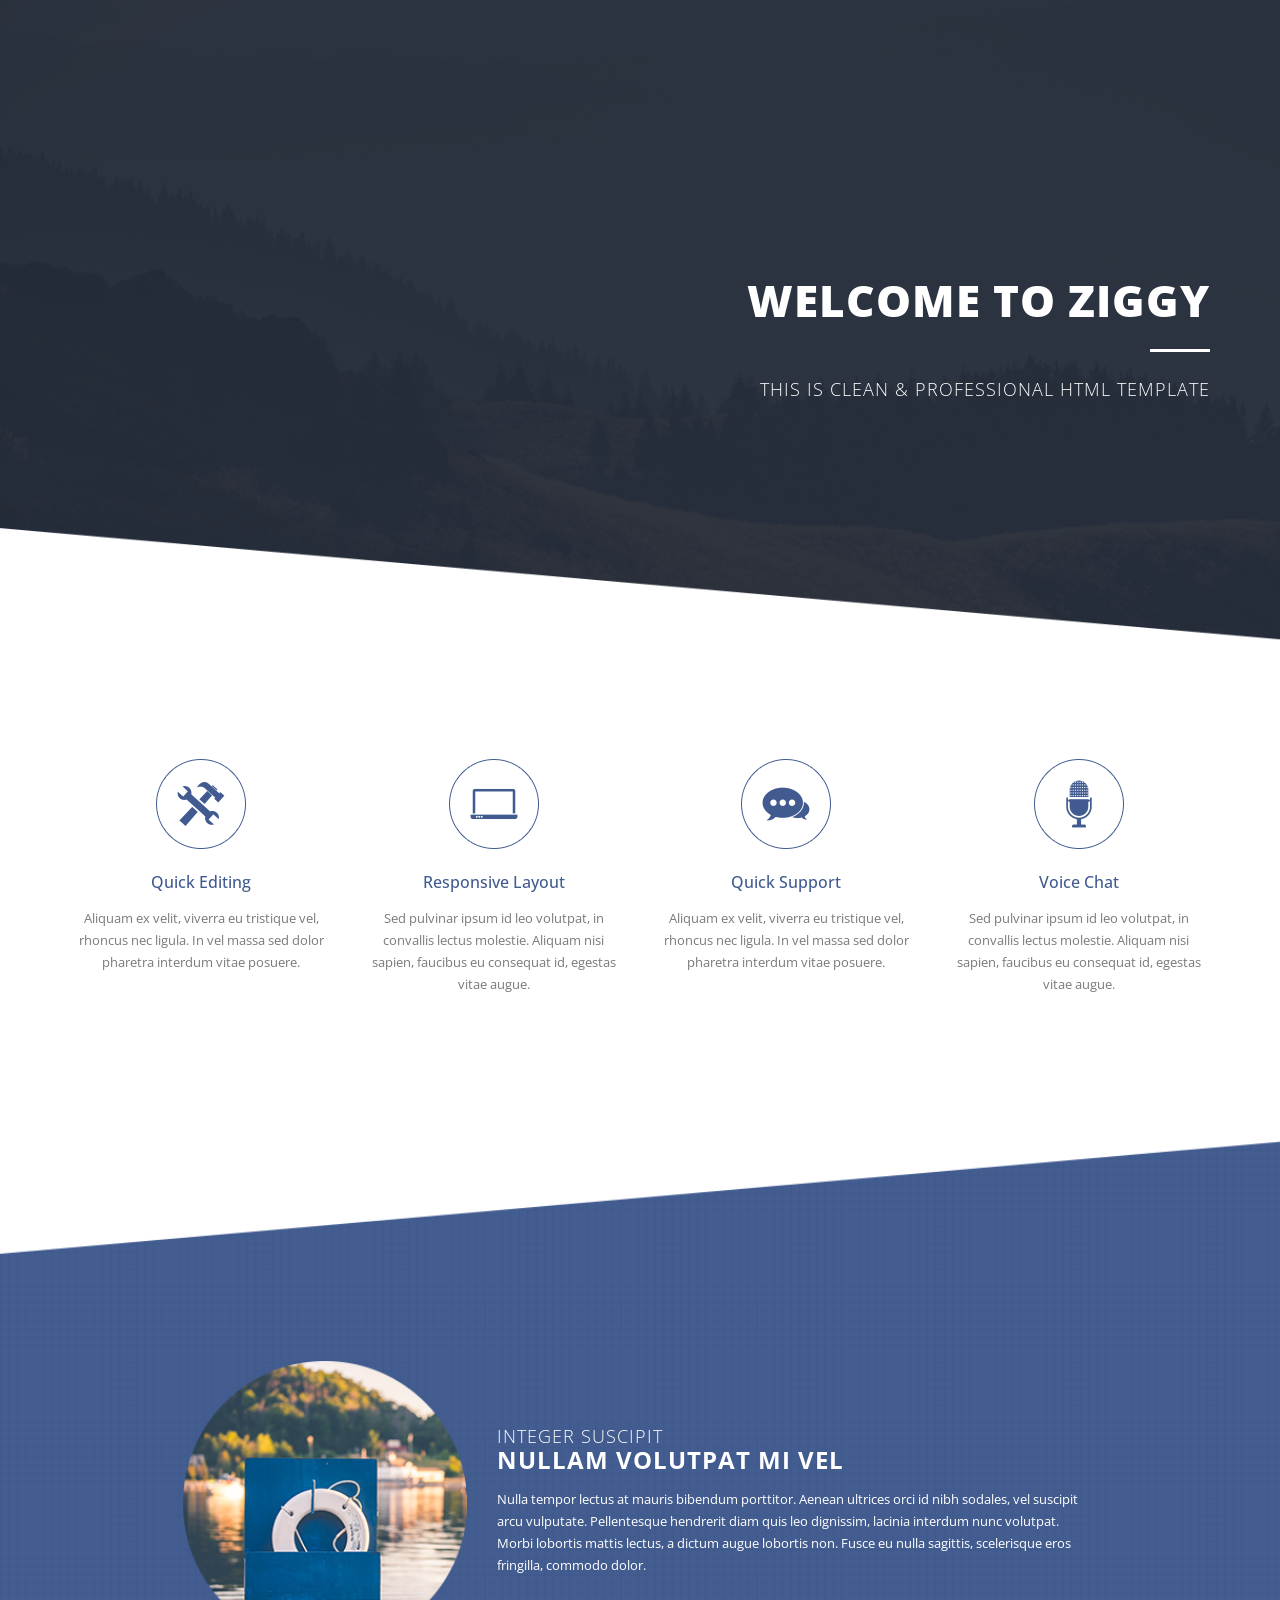
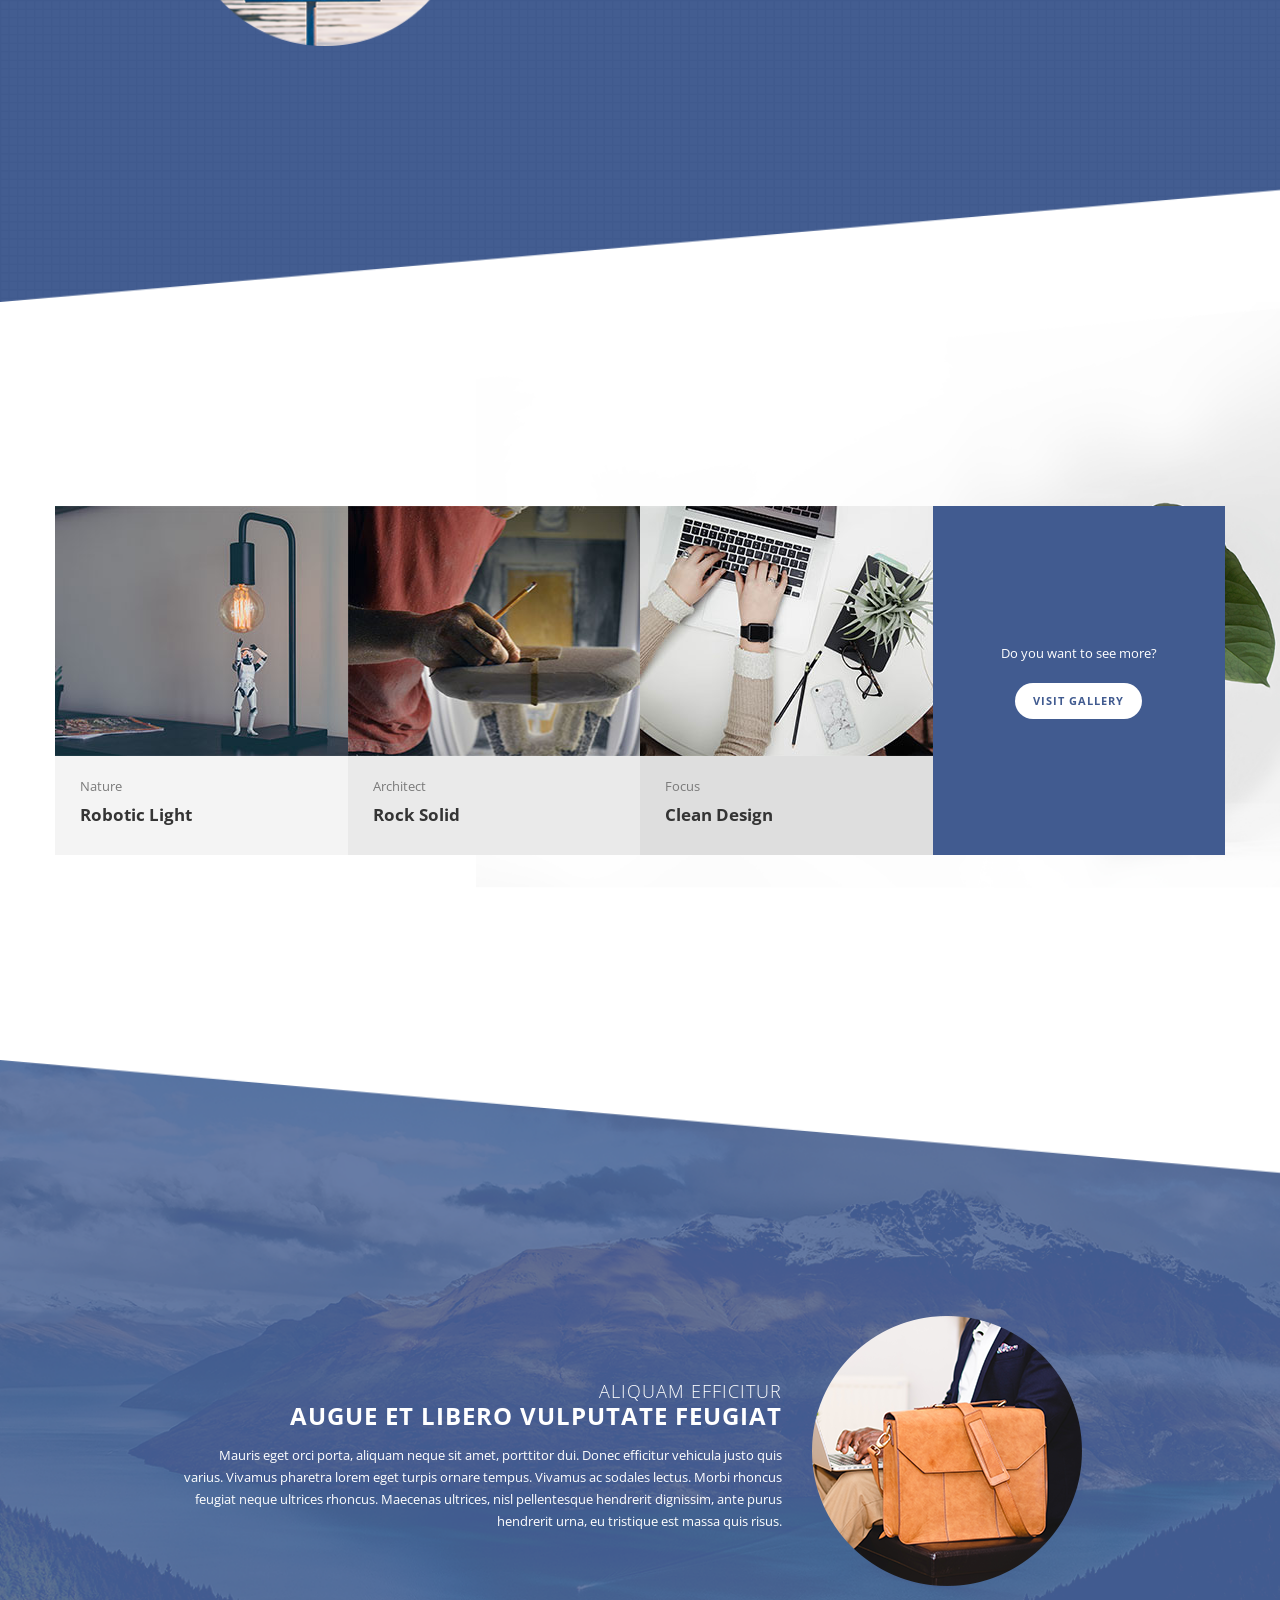
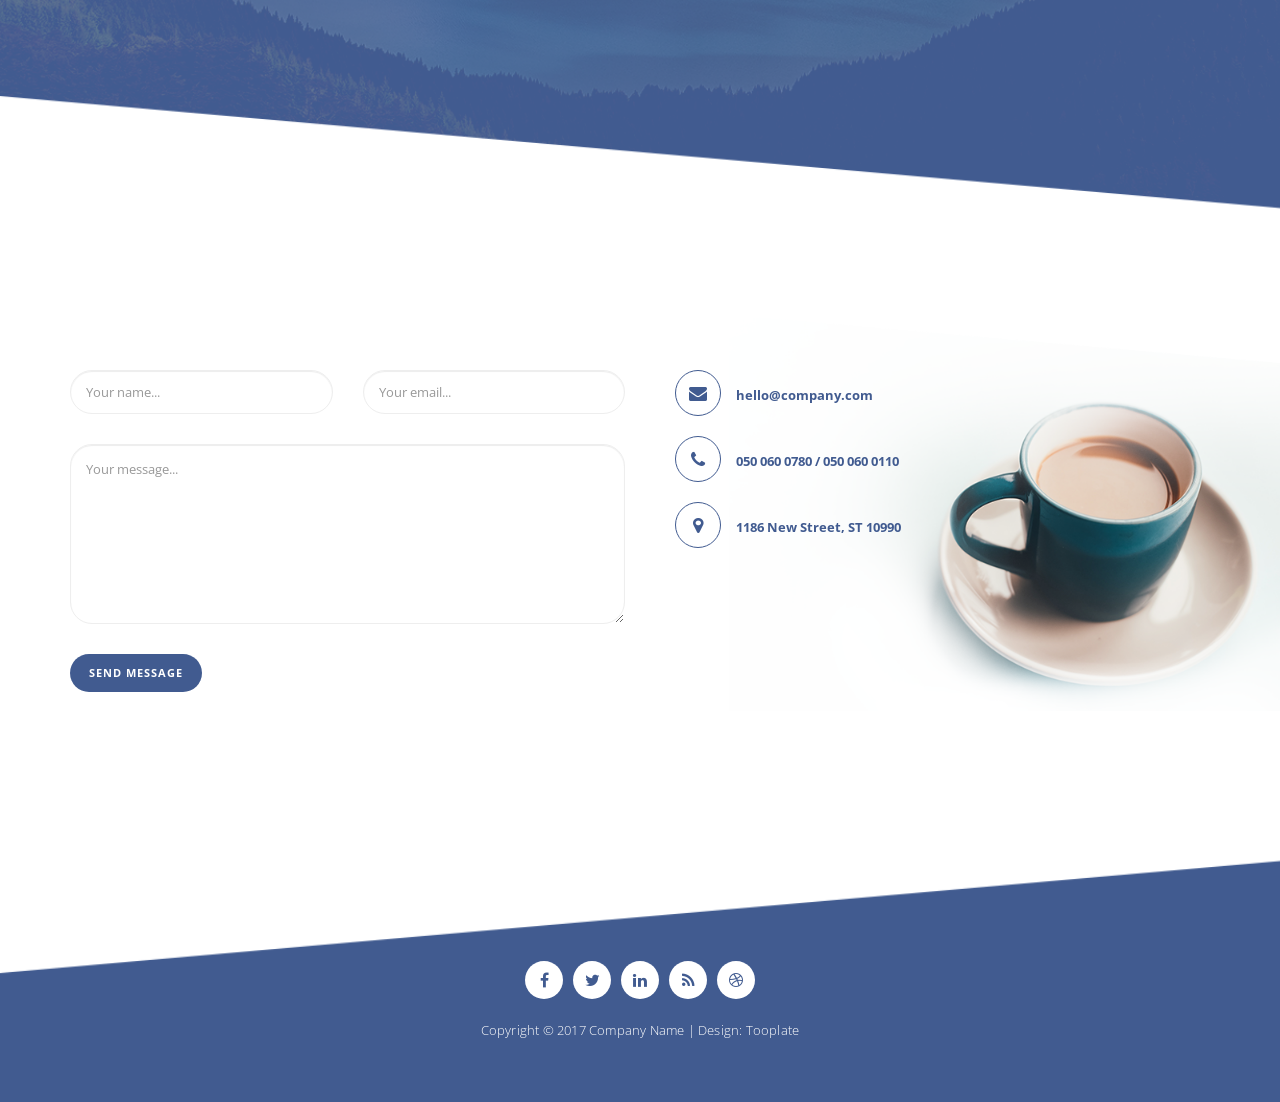
<file: index.html>
<!doctype html>
<!--[if lt IE 7]>      <html class="no-js lt-ie9 lt-ie8 lt-ie7" lang=""> <![endif]-->
<!--[if IE 7]>         <html class="no-js lt-ie9 lt-ie8" lang=""> <![endif]-->
<!--[if IE 8]>         <html class="no-js lt-ie9" lang=""> <![endif]-->
<!--[if gt IE 8]><!--> <html class="no-js" lang=""> <!--<![endif]-->
    <head>
        <meta charset="utf-8">
        <meta http-equiv="X-UA-Compatible" content="IE=edge,chrome=1">
<!--

Template 2091 Ziggy

http://www.tooplate.com/view/2091-ziggy

-->
        <title>Ziggy HTML Template</title>
        <meta name="description" content="">
        <meta name="viewport" content="width=device-width, initial-scale=1">
        
        <link href="https://fonts.googleapis.com/css?family=Open+Sans:300,400,600,700,800" rel="stylesheet">
        <link rel="apple-touch-icon" href="apple-touch-icon.png">

        <link rel="stylesheet" href="css/bootstrap.min.css">
        <link rel="stylesheet" href="css/bootstrap-theme.min.css">
        <link rel="stylesheet" href="css/fontAwesome.css">
        <link rel="stylesheet" href="css/tooplate-style.css">

        <script src="js/vendor/modernizr-2.8.3-respond-1.4.2.min.js"></script>
    </head>
    <body>
        

        <section class="first-section">
          <div class="container">
            <div class="row">
              <div class="col-md-12">
                <div class="text-content">
                  <h2>Welcome To Ziggy</h2>
                  <div class="line-dec"></div>
                  <span>This is clean &amp; professional html template</span>
                </div>
              </div>
            </div>
          </div>
        </section>

        <section class="second-section">
          <div class="container">
            <div class="row">
              <div class="col-md-3 col-sm-6">
                <div class="service-item">
                  <div class="icon">
                    <img src="img/first-icon.png" alt="">
                  </div>
                  <h4>Quick Editing</h4>
                  <p>Aliquam ex velit, viverra eu tristique vel, rhoncus nec ligula. In vel massa sed dolor pharetra interdum vitae posuere.</p>
                </div>
              </div>
              <div class="col-md-3 col-sm-6">
                <div class="service-item">
                  <div class="icon">
                    <img src="img/second-icon.png" alt="">
                  </div>
                  <h4>Responsive Layout</h4>
                  <p>Sed pulvinar ipsum id leo volutpat, in convallis lectus molestie. Aliquam nisi sapien, faucibus eu consequat id, egestas vitae augue.</p>
                </div>
              </div>
              <div class="col-md-3 col-sm-6">
                <div class="service-item">
                  <div class="icon">
                    <img src="img/third-icon.png" alt="">
                  </div>
                  <h4>Quick Support</h4>
                  <p>Aliquam ex velit, viverra eu tristique vel, rhoncus nec ligula. In vel massa sed dolor pharetra interdum vitae posuere.</p>
                </div>
              </div>
              <div class="col-md-3 col-sm-6">
                <div class="service-item">
                  <div class="icon">
                    <img src="img/fourth-icon.png" alt="">
                  </div>
                  <h4>Voice Chat</h4>
                  <p>Sed pulvinar ipsum id leo volutpat, in convallis lectus molestie. Aliquam nisi sapien, faucibus eu consequat id, egestas vitae augue.</p>
                </div>
              </div>
            </div>
          </div>
        </section>

        <section class="third-section">
          <div class="container">
            <div class="row">
              <div class="col-md-10 col-md-offset-1">
                <div class="left-image col-md-4">
                  <img src="img/left-image.png" alt="">
                </div>
                <div class="right-text col-md-8">
                  <h4><em>Integer suscipit</em><br>Nullam volutpat mi vel</h4>
                  <p>Nulla tempor lectus at mauris bibendum porttitor. Aenean ultrices orci id nibh sodales, vel suscipit arcu vulputate. Pellentesque hendrerit diam quis leo dignissim, lacinia interdum nunc volutpat. Morbi lobortis mattis lectus, a dictum augue lobortis non. Fusce eu nulla sagittis, scelerisque eros fringilla, commodo dolor.</p>
                </div>
              </div>
            </div>
          </div>
        </section>

        <section class="fourth-section">
          <div class="container">
            <div class="row">
              <div class="col-md-3 col-sm-6">
                <div class="portfolio-item first-item">
                  <div class="image">
                    <a href="img/01-big-item.jpg" data-lightbox="image-1"><img src="img/first-item.jpg"></a>
                  </div>
                  <div class="text">
                    <span>Nature</span>
                    <h4>Robotic Light</h4>
                  </div>
                </div>
              </div>
              <div class="col-md-3 col-sm-6">
                <div class="portfolio-item second-item">
                  <div class="image">
                    <a href="img/02-big-item.jpg" data-lightbox="image-1"><img src="img/second-item.jpg"></a>
                  </div>
                  <div class="text">
                    <span>Architect</span>
                    <h4>Rock Solid</h4>
                  </div>
                </div>
              </div>
              <div class="col-md-3 col-sm-6">
                <div class="portfolio-item third-item">
                  <div class="image">
                    <a href="img/03-big-item.jpg" data-lightbox="image-1"><img src="img/third-item.jpg"></a>
                  </div>
                  <div class="text">
                    <span>Focus</span>
                    <h4>Clean Design</h4>
                  </div>
                </div>
              </div>
              <div class="col-md-3 col-sm-6">
                <div class="send-to-portfolio">
                  <span>Do you want to see more?</span>
                  <div class="primary-button">
                    <a href="portfolio-page.html">Visit gallery</a>
                  </div>
                </div>
              </div>
            </div>
          </div>
        </section>

        <section class="fivth-section">
          <div class="container">
            <div class="row">
              <div class="col-md-10 col-md-offset-1"> 
                <div class="left-text col-md-8">
                  <h4><em>Aliquam efficitur</em><br>augue et libero vulputate feugiat</h4>
                  <p>Mauris eget orci porta, aliquam neque sit amet, porttitor dui. Donec efficitur vehicula justo quis varius. Vivamus pharetra lorem eget turpis ornare tempus. Vivamus ac sodales lectus. Morbi rhoncus feugiat neque ultrices rhoncus. Maecenas ultrices, nisl pellentesque hendrerit dignissim, ante purus hendrerit urna, eu tristique est massa quis risus.</p>
                </div>
                <div class="right-image col-md-4">
                  <img src="img/right-image.png" alt="">
                </div>
              </div>
            </div>
          </div>
        </section>

        <section class="sixth-section">
          <div class="container">
            <div class="row">
              <div class="col-md-6">
                <div class="row">
                  <form id="contact" action="" method="post">
                    <div class="col-md-6">
                      <fieldset>
                        <input name="name" type="text" class="form-control" id="name" placeholder="Your name..." required="">
                      </fieldset>
                    </div>
                    <div class="col-md-6">
                      <fieldset>
                        <input name="email" type="email" class="form-control" id="email" placeholder="Your email..." required="">
                      </fieldset>
                    </div>
                    <div class="col-md-12">
                      <fieldset>
                        <textarea name="message" rows="6" class="form-control" id="message" placeholder="Your message..." required=""></textarea>
                      </fieldset>
                    </div>
                    <div class="col-md-12">
                      <fieldset>
                        <button type="submit" id="form-submit" class="btn">Send Message</button>
                      </fieldset>
                    </div>
                  </form>
                </div>
              </div>
              <div class="col-md-5">
                <div class="right-info">
                  <ul>
                    <li><a href="#"><i class="fa fa-envelope"></i>hello@company.com</a></li>
                    <li><a href="#"><i class="fa fa-phone"></i>050 060 0780 / 050 060 0110</a></li>
                    <li><a href="#"><i class="fa fa-map-marker"></i>1186 New Street, ST 10990</a></li>
                  </ul>
                </div>
              </div>
            </div>
          </div>
        </section>

        <footer>
          <div class="container">
            <div class="row">
              <div class="col-md-12">
                <ul>
                  <li><a href="https://www.facebook.com/tooplate"><i class="fa fa-facebook"></i></a></li>
                  <li><a href="#"><i class="fa fa-twitter"></i></a></li>
                  <li><a href="#"><i class="fa fa-linkedin"></i></a></li>
                  <li><a href="#"><i class="fa fa-rss"></i></a></li>
                  <li><a href="#"><i class="fa fa-dribbble"></i></a></li>
                </ul>
                <p>Copyright &copy; 2017 Company Name 
                        
                        | Design: <a href="https://www.facebook.com/tooplate" target="_parent">Tooplate</a></p>
              </div>
            </div>
          </div>
        </footer>

        <script src="//ajax.googleapis.com/ajax/libs/jquery/1.11.2/jquery.min.js"></script>
        <script>window.jQuery || document.write('<script src="js/vendor/jquery-1.11.2.min.js"><\/script>')</script>

        <script src="js/vendor/bootstrap.min.js"></script>

        <script src="js/plugins.js"></script>
        <script src="js/main.js"></script>

    </body>
</html>
</file>
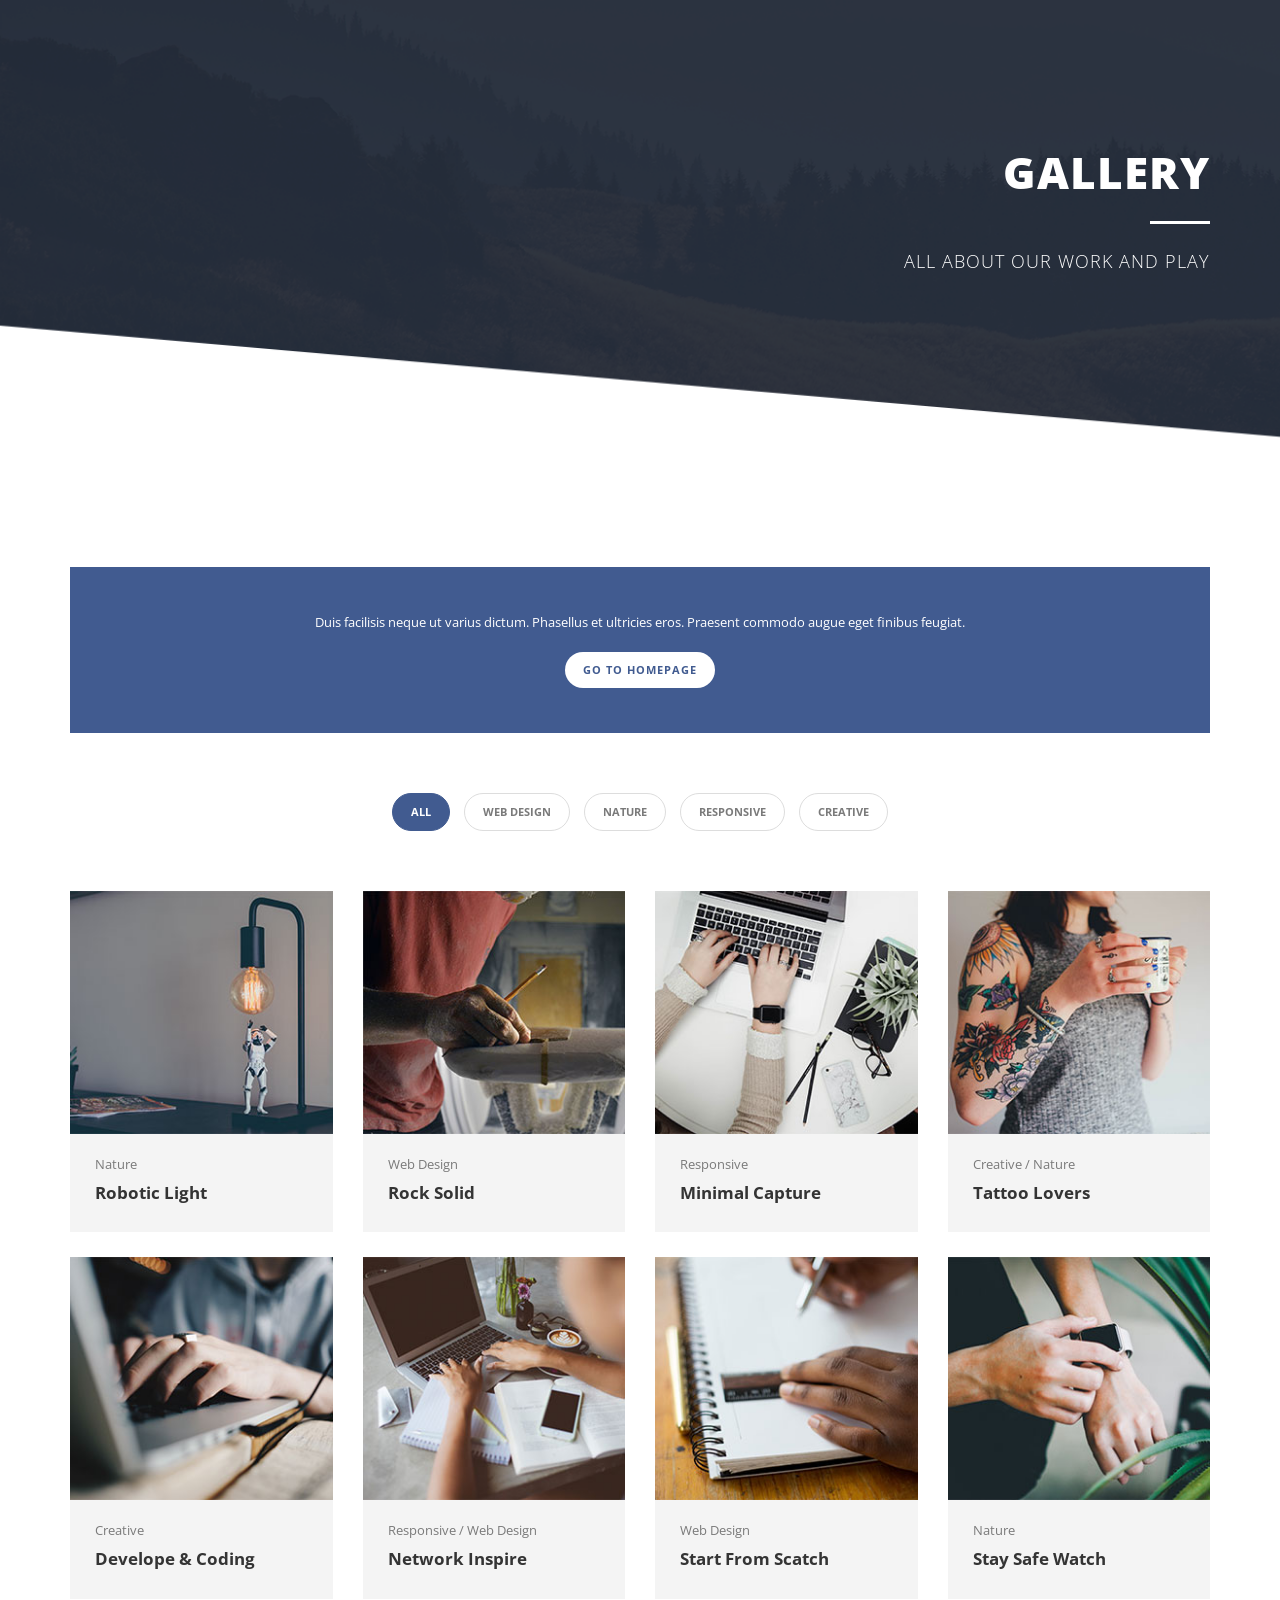
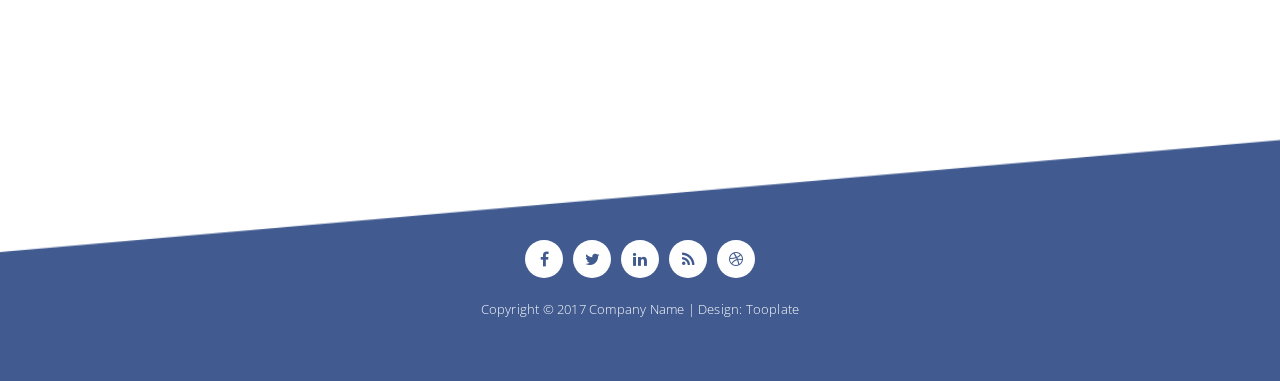
<file: portfolio-page.html>
<!doctype html>
<!--[if lt IE 7]>      <html class="no-js lt-ie9 lt-ie8 lt-ie7" lang=""> <![endif]-->
<!--[if IE 7]>         <html class="no-js lt-ie9 lt-ie8" lang=""> <![endif]-->
<!--[if IE 8]>         <html class="no-js lt-ie9" lang=""> <![endif]-->
<!--[if gt IE 8]><!--> <html class="no-js" lang=""> <!--<![endif]-->
    <head>
        <meta charset="utf-8">
        <meta http-equiv="X-UA-Compatible" content="IE=edge,chrome=1">
<!--

Template 2091 Ziggy

http://www.tooplate.com/view/2091-ziggy

-->
        <title>Ziggy HTML Template - Portfolio Gallery</title>
        <meta name="description" content="">
        <meta name="viewport" content="width=device-width, initial-scale=1">
        
        <link href="https://fonts.googleapis.com/css?family=Open+Sans:300,400,600,700,800" rel="stylesheet">
        <link rel="apple-touch-icon" href="apple-touch-icon.png">

        <link rel="stylesheet" href="css/bootstrap.min.css">
        <link rel="stylesheet" href="css/bootstrap-theme.min.css">
        <link rel="stylesheet" href="css/fontAwesome.css">
        <link rel="stylesheet" href="css/tooplate-style.css">

        <script src="js/vendor/modernizr-2.8.3-respond-1.4.2.min.js"></script>
    </head>
    <body>
        

        <section class="first-gallery-section">
          <div class="container">
            <div class="row">
              <div class="col-md-12">
                <div class="text-content">
                  <h2>Gallery</h2>
                  <div class="line-dec"></div>
                  <span>All about our work and play</span>
                </div>
              </div>
            </div>
          </div>
        </section>


        <section class="send-to-home">
          <div class="container">
            <div class="row">
              <div class="col-md-12">
                <div class="back-to-home">
                  <span>Duis facilisis neque ut varius dictum. Phasellus et ultricies eros. Praesent commodo augue eget finibus feugiat.</span>
                  <div class="primary-button">
                    <a href="index.html">Go to homepage</a>
                  </div>
                </div>
              </div>
            </div>
          </div>
        </section>

  
        <div class="content-wrapper">
            <div class="inner-container container">
                <div class="projects-holder-3">
                    <div class="filter-categories">
                        <ul class="project-filter">
                            <li class="filter" data-filter="all"><span>All</span></li>
                            <li class="filter" data-filter="webdesign"><span>Web Design</span></li>
                            <li class="filter" data-filter="nature"><span>Nature</span></li>
                            <li class="filter" data-filter="responsive"><span>Responsive</span></li>
                            <li class="filter" data-filter="creative"><span>Creative</span></li>
                        </ul>
                    </div>
                    <div class="projects-holder">
                        <div class="row">
                            <div class="col-md-3 col-sm-6 project-item mix nature">
                              <div class="image">
                                <a href="img/01-big-item.jpg" data-lightbox="image-1"><img src="img/01-item.jpg"></a>
                              </div>
                              <div class="text">
                                <span>Nature</span>
                                <h4>Robotic Light</h4>
                              </div>
                            </div>
                            <div class="col-md-3 col-sm-6 project-item mix webdesign">
                              <div class="image">
                                <a href="img/02-big-item.jpg" data-lightbox="image-1"><img src="img/02-item.jpg"></a>
                              </div>
                              <div class="text">
                                <span>Web Design</span>
                                <h4>Rock Solid</h4>
                              </div>
                            </div>
                            <div class="col-md-3 col-sm-6 project-item mix responsive">
                              <div class="image">
                                <a href="img/03-big-item.jpg" data-lightbox="image-1"><img src="img/03-item.jpg"></a>
                              </div>
                              <div class="text">
                                <span>Responsive</span>
                                <h4>Minimal Capture</h4>
                              </div>
                            </div>
                            <div class="col-md-3 col-sm-6 project-item mix creative nature">
                              <div class="image">
                                <a href="img/04-big-item.jpg" data-lightbox="image-1"><img src="img/04-item.jpg"></a>
                              </div>
                              <div class="text">
                                <span>Creative / Nature</span>
                                <h4>Tattoo Lovers</h4>
                              </div>
                            </div>
                            <div class="col-md-3 col-sm-6 project-item mix creative">
                              <div class="image">
                                <a href="img/05-big-item.jpg" data-lightbox="image-1"><img src="img/05-item.jpg"></a>
                              </div>
                              <div class="text">
                                <span>Creative</span>
                                <h4>Develope &amp; Coding</h4>
                              </div>
                            </div>
                            <div class="col-md-3 col-sm-6 project-item mix responsive webdesign">
                              <div class="image">
                                <a href="img/06-big-item.jpg" data-lightbox="image-1"><img src="img/06-item.jpg"></a>
                              </div>
                              <div class="text">
                                <span>Responsive / Web Design</span>
                                <h4>Network Inspire</h4>
                              </div>
                            </div>
                            <div class="col-md-3 col-sm-6 project-item mix webdesign">
                              <div class="image">
                                <a href="img/07-big-item.jpg" data-lightbox="image-1"><img src="img/07-item.jpg"></a>
                              </div>
                              <div class="text">
                                <span>Web Design</span>
                                <h4>Start From Scatch</h4>
                              </div>
                            </div>
                            <div class="col-md-3 col-sm-6 project-item mix nature">
                              <div class="image">
                                <a href="img/08-big-item.jpg" data-lightbox="image-1"><img src="img/08-item.jpg"></a>
                              </div>
                              <div class="text">
                                <span>Nature</span>
                                <h4>Stay Safe Watch</h4>
                              </div>
                            </div>
                        </div>
                    </div>
                </div>
            </div>
        </div> 

        <footer>
          <div class="container">
            <div class="row">
              <div class="col-md-12">
                <ul>
                  <li><a href="https://www.facebook.com/tooplate"><i class="fa fa-facebook"></i></a></li>
                  <li><a href="#"><i class="fa fa-twitter"></i></a></li>
                  <li><a href="#"><i class="fa fa-linkedin"></i></a></li>
                  <li><a href="#"><i class="fa fa-rss"></i></a></li>
                  <li><a href="#"><i class="fa fa-dribbble"></i></a></li>
                </ul>
                <p>Copyright &copy; 2017 Company Name 
                        
                        | Design: <a href="https://www.facebook.com/tooplate" target="_parent">Tooplate</a></p>
              </div>
            </div>
          </div>
        </footer>

        <script src="//ajax.googleapis.com/ajax/libs/jquery/1.11.2/jquery.min.js"></script>
        <script>window.jQuery || document.write('<script src="js/vendor/jquery-1.11.2.min.js"><\/script>')</script>

        <script src="js/vendor/bootstrap.min.js"></script>

        <script src="js/plugins.js"></script>
        <script src="js/main.js"></script>

    </body>
</html>
</file>
<file: css/tooplate-style.css>
/* 

Template 2091 Ziggy

http://www.tooplate.com/view/2091-ziggy

*/

/*============
BASIC STYLE
============*/

ul {
	padding: 0;
	margin: 0;
	list-style: none;
}

body {
	font-family: 'Open Sans', sans-serif;
}

p {
	font-size: 13px;
	color: #7a7a7a;
	line-height: 22px;
}

.primary-button a {
	text-decoration: none;
	padding: 10px 18px;
	display: inline-block;
	border-radius: 24px;
	font-size: 11px;
	text-transform: uppercase;
	font-weight: 700;
	letter-spacing: 1px;
}


/* ======================
----- FIRST SECTION------
=======================*/

.first-section {
	background-image: url(../img/first-section-bg.png);
	background-size: cover;
	width: 100%;
	background-repeat: no-repeat;
	padding: 20% 0px 20% 0px;
}

.first-section .text-content {
	text-align: right;
	color: #fff;
}

.first-section .text-content h2 {
	font-size: 44px;
	text-transform: uppercase;
	font-weight: 900;
	letter-spacing: 1px;
}

.first-section .text-content .line-dec {
	width: 60px;
	height: 3px;
	background-color: #fff;
	margin: 25px 0px 25px auto;
}

.first-section .text-content span {
	font-size: 18px;
	text-transform: uppercase;
	font-weight: 300;
	letter-spacing: 1px;
}


/* ======================
---- SECOND SECTION------
=======================*/

.second-section {
	padding: 100px 0px;
}

.second-section .service-item {
	text-align: center;
}

.second-section .service-item .icon img {
	max-width: 100%;
	overflow: hidden;
}

.second-section h4 {
	font-size: 16px;
	color: #415b90;
	margin-top: 25px;
	margin-bottom: 15px;
}


/* ======================
----- THIRD SECTION------
=======================*/

.third-section {
	background-image: url(../img/third-section-bg.png);
	background-size: cover;
	width: 100%;
	background-repeat: no-repeat;
	padding: 20% 0px;
}

.third-section .left-image img {
	width: 100%;
	overflow: hidden;
	text-align: center;
}

.third-section .right-text {
	display: inline;
}

.third-section em {
	font-size: 18px;
	font-style: normal;
	font-weight: 300;
}

.third-section h4 {
	margin-top: 60px;
	color: #fff;
	font-size: 24px;
	font-weight: 700;
	text-transform: uppercase;
	letter-spacing: 1px;
}

.third-section p {
	color: #fff;
	margin-top: 15px;
}


/* ======================
---- FOURTH SECTION -----
=======================*/

.fourth-section {
	background-image: url(../img/fourth-section-bg.png);
	background-size: cover;
	width: 100%;
	background-repeat: no-repeat;
	padding: 16% 0px;
}

.fourth-section .col-md-3 {
	padding-left: 0px;
	padding-right: 0px;
}

.fourth-section .portfolio-item img {
	width: 100%;
	overflow: hidden;
}

.fourth-section .first-item .text {
	background-color: #f4f4f4;
}

.fourth-section .second-item .text {
	background-color: #eaeaea;
}

.fourth-section .third-item .text {
	background-color: #dedede;
}

.fourth-section .portfolio-item .text {
	padding: 20px 25px;
}

.fourth-section .portfolio-item .text span {
	font-size: 13px;
	color: #7a7a7a;
}

.fourth-section .portfolio-item .text h4 {
	font-size: 17px;
	color: #343434;
	font-weight: 700;
}

.fourth-section .send-to-portfolio {
	background-color: #415b90;
	text-align: center;
	padding:  46.7% 0px;
}

.fourth-section .send-to-portfolio span {
	display: inline-block;
	font-size: 13px;
	color: #fff;
}

.fourth-section .send-to-portfolio .primary-button {
	margin-top: 20px;
}

.fourth-section .send-to-portfolio .primary-button a {
	background-color: #fff;
	color: #415b90;
}

.fourth-section .send-to-portfolio .primary-button a:hover {
	background-color: #22304d;
	color: #fff;
	transition: all 0.3s;
}


/* ======================
----- FIVTH SECTION------
=======================*/

.fivth-section {
	background-image: url(../img/fivth-section-bg.png);
	background-size: cover;
	width: 100%;
	background-repeat: no-repeat;
	padding: 20% 0px;
}

.fivth-section .right-image {
	display: inline;
}

.fivth-section .right-image img {
	max-width: 100%;
	overflow: hidden;
	text-align: center;
}

.fivth-section .left-text {
	display: inline;
	text-align: right;
}

.fivth-section em {
	font-size: 18px;
	font-style: normal;
	font-weight: 300;
}

.fivth-section h4 {
	margin-top: 60px;
	color: #fff;
	font-size: 24px;
	font-weight: 700;
	text-transform: uppercase;
	letter-spacing: 1px;
}

.fivth-section p {
	color: #fff;
	margin-top: 15px;
}


/* ======================
----- SIXTH SECTION------
=======================*/

.sixth-section {
	background-image: url(../img/sixth-section-bg.png);
	background-size: cover;
	width: 100%;
	background-repeat: no-repeat;
	padding: 10% 0px;
}

.sixth-section input {
	padding-left: 15px;
	font-size: 13px;
	color: #7a7a7a;
	border: 1px solid #eee;
	outline: none;
	height: 44px;
	border-radius: 22px;
	width: 100%;
	margin-bottom: 30px;
}

.sixth-section textarea {
	border-radius: 22px;
	border: 1px solid #eee;
	padding: 15px;
	font-size: 13px;
	color: #7a7a7a;
	outline: none;
	margin-bottom: 25px;
	height: 180px;
	max-height: 250px;
	width: 100%;
	max-width: 100%;
	max-height: 240px;
	display: inline-block;
}

.sixth-section button {
	text-decoration: none;
	padding: 10px 18px;
	display: inline-block;
	border-radius: 24px;
	font-size: 11px;
	text-transform: uppercase;
	font-weight: 700;
	background-color: #415b90;
	color: #fff;
	letter-spacing: 1px;
}

.sixth-section button:hover {
	color: #fff;
	background-color: #22304d;
	transition: all 0.3s;
}

.sixth-section .right-info {
	margin-left: 20px;
}

.sixth-section .right-info ul {
	padding: 0;
	margin: 0;
	list-style: none;
}

.sixth-section .right-info ul li {
	display: block;
	font-size: 13px;
	font-weight: 700;
	color: #415b90;
	margin-bottom: 20px;
}

.sixth-section .right-info ul li a {
	text-decoration: none;
	color: #415b90;
}

.sixth-section .right-info ul li i {
	margin-right: 15px;
	display: inline-block;
	width: 46px;
	height: 46px;
	line-height: 46px;
	text-align: center;
	color: #415b90;
	border-radius: 50%;
	border: 1px solid #415b90;
	font-size: 18px;
}

/* ======================
----- FOOTER SECTION ----
=======================*/

footer {
	text-align: center;
	background-image: url(../img/footer-bg.png);
	background-size: cover;
	width: 100%;
	background-repeat: no-repeat;
	padding: 11% 0px 4% 0px;
}

footer ul {
	padding: 0;
	margin: 0;
	list-style: none;
}

footer ul li {
	display: inline-block;
	margin: 0 3px;
}

footer ul li a {
	font-size: 16px;
	color: #415b90;
	display: inline-block;
	width: 38px;
	height: 38px;
	line-height: 38px;
	text-align: center;
	background-color: #fff;
	border-radius: 50%;
}

footer ul li a:hover {
	background-color: #22304d;
	color: #415b90;
	transition: all 0.3s;
}

footer p {
	margin-top: 20px;
	font-size: 13px;
	font-weight: 300;
	letter-spacing: 0.2px;
	color: #fff;
}

footer em {
	font-style: normal;
	font-weight: 600;
}

footer a {
	color: #fff;
}

footer a:hover {
	color: #3CF;
}


/* =====================
----- GALLERY PAGE -----
======================*/

.first-gallery-section {
	background-image: url(../img/heading-bg.png);
	background-size: cover;
	width: 100%;
	background-repeat: no-repeat;
	padding: 10% 0px 15% 0px;
}

.first-gallery-section .text-content {
	text-align: right;
	color: #fff;
}

.first-gallery-section .text-content h2 {
	font-size: 44px;
	text-transform: uppercase;
	font-weight: 900;
	letter-spacing: 1px;
}

.first-gallery-section .text-content .line-dec {
	width: 60px;
	height: 3px;
	background-color: #fff;
	margin: 25px 0px 25px auto;
}

.first-gallery-section .text-content span {
	font-size: 18px;
	text-transform: uppercase;
	font-weight: 300;
	letter-spacing: 1px;
}

.send-to-home  {
	margin-top: 100px;
	margin-bottom: 50px;
}

.send-to-home .back-to-home {
	background-color: #415b90;
	text-align: center;
	padding: 45px 0px;
}

.send-to-home .back-to-home span {
	display: inline-block;
	font-size: 13px;
	color: #fff;
}

.send-to-home .back-to-home .primary-button {
	margin-top: 20px;
}

.send-to-home .back-to-home .primary-button a {
	background-color: #fff;
	color: #415b90;
}

.send-to-home .back-to-home .primary-button a:hover {
	background-color: #22304d;
	color: #fff;
	transition: all 0.3s;
}

.filter-categories {
  text-align: center;
  margin-bottom: 20px;
  margin-top: 10px;
}

.filter-categories ul li {
  margin: 0px 5px 15px 5px;
  display: inline-block;
}

.filter-categories ul li span {
  cursor: pointer;
  color: #7a7a7a;
  border-radius: 25px;
  background: white;
  display: inline-block;
  border: 1px solid #ddd;
  padding: 10px 18px;
  font-size: 11px;
  text-transform: uppercase;
  font-weight: 700;
}

.filter-categories ul li.active span {
  background: #415b90;
  color: white;
  border: 1px solid #415b90;
}

.projects-holder .mix {
  display: none;
}

.content-wrapper {
	margin-bottom: 100px;
	text-align: center;
}

.content-wrapper .portfolio-items {
	margin-top: 30px;
}

.content-wrapper ul {
	padding: 0;
	margin: 0;
	list-style: none;
}

.content-wrapper .project-item {
	margin-top: 25px;
}

.content-wrapper .project-item img {
	width: 100%;
	overflow: hidden;
}

.content-wrapper .project-item .text {
	text-align: left;
	padding: 20px 25px;
	background-color: #f4f4f4;
}

.content-wrapper .project-item .text span {
	font-size: 13px;
	color: #7a7a7a;
}

.content-wrapper .project-item .text h4 {
	font-size: 17px;
	color: #343434;
	font-weight: 700;
}


/* ======================
-- RESPONSIVE SECTION ---
=======================*/

@media (max-width: 1200px){

	.fourth-section .send-to-portfolio {
		padding:  47.5% 0px;
	}

	.gallery-page .portfolio-items  {
		margin-right: 15px;
	}

}

@media (max-width: 992px){

	.fourth-section .send-to-portfolio {
		padding:  45.8% 0px;
	}

	.third-section {
		text-align: center;
	}

	.third-section .right-text {
		text-align: left;
	}

	.third-section .left-image img {
		width: 50%;
	}

	.fivth-section {
		text-align: center;
	}

	.fivth-section .left-text {
		text-align: left;
	}

	.fivth-section .right-image img {
		margin-top: 30px;
		width: 50%;
	}

	.sixth-section .right-info {
		text-align: left;
		margin-left: 0px;
		margin-top: 45px;
	}

}

@media (max-width: 850px){

	.send-to-home  {
		margin-top: 80px;
	}

	.first-gallery-section {
		padding: 10% 0px 40% 0px;
	}

	.first-section {
		padding: 150px 0px 200px 0px;
	}

	.first-section .text-content {
		text-align: center;
	}

	.first-section .text-content .line-dec {
		margin: 25px auto;
	}

	.second-section {
		padding: 50px 0px 0px 0px;
	}

	.second-section .service-item {
		margin-bottom: 50px;
	}

	.third-section {
		margin-top: -50px;
		text-align: center;
		padding: 250px 0px 150px 0px;
	}

	.third-section .right-text {
		text-align: left;
	}

	.fourth-section {
		padding: 150px 0px;
	}

	.fourth-section .col-md-3 {
		padding-left: 15px;
		padding-right: 15px;
	}

	.fourth-section .portfolio-item {
		margin-bottom: 30px;
	}

	.fourth-section .send-to-portfolio {
		padding:  46% 0px;
	}

	.fivth-section {
		text-align: center;
		padding: 50px 0px 250px 0px;
	}

	.fivth-section .left-text {
		text-align: left;
		margin-bottom: 30px;
		display: inline-block;
	}

	.sixth-section {
		text-align: center;
		padding: 0px 0px 0px 0px;
	}

	.sixth-section .right-info {
		text-align: left;
		margin-left: 0px;
		margin-top: 45px;
	}

	footer {
		margin-top: -50px;
		padding: 200px 0px 20px 0px;
	}
}


@media (max-width: 590px){

	.third-section {
		text-align: center;
	}

	.third-section .left-image img {
		width: 80%;
	}

	.fivth-section {
		text-align: center;
	}

	.fivth-section .right-image img {
		width: 80%;
	}
	
}

/*========================================
----------- LIGHT BOX STYLE ------------
========================================*/

/* Preload images */
body:after {
  content: url(../img/close.png) url(../img/loading.gif) url(../img/prev.png) url(../img/next.png);
  display: none;
}

body.lb-disable-scrolling {
  overflow: hidden;
}

.lightboxOverlay {
  position: absolute;
  top: 0;
  left: 0;
  z-index: 9999;
  background-color: black;
  filter: progid:DXImageTransform.Microsoft.Alpha(Opacity=80);
  opacity: 0.8;
  display: none;
}

.lightbox {
  position: absolute;
  margin-top: 5%;
  left: 0;
  width: 100%;
  z-index: 10000;
  text-align: center;
  line-height: 0;
  font-weight: normal;
}

.lightbox .lb-image {
  display: block;
  height: auto;
  max-width: inherit;
  max-height: none;
  border-radius: 3px;

  /* Image border */
  border: 4px solid white;
}

.lightbox a img {
  border: none;
}

.lb-outerContainer {
  position: relative;
  *zoom: 1;
  width: 250px;
  height: 250px;
  margin: 0 auto;
  border-radius: 4px;

  /* Background color behind image.
     This is visible during transitions. */
  background-color: white;
}

.lb-outerContainer:after {
  content: "";
  display: table;
  clear: both;
}

.lb-loader {
  position: absolute;
  top: 43%;
  left: 0;
  height: 25%;
  width: 100%;
  text-align: center;
  line-height: 0;
}

.lb-cancel {
  display: block;
  width: 32px;
  height: 32px;
  margin: 0 auto;
  background: url(../img/loading.gif) no-repeat;
}

.lb-nav {
  position: absolute;
  top: 0;
  left: 0;
  height: 100%;
  width: 100%;
  z-index: 10;
}

.lb-container > .nav {
  left: 0;
}

.lb-nav a {
  outline: none;
  background-image: url('[data-uri]');
}

.lb-prev, .lb-next {
  height: 100%;
  cursor: pointer;
  display: block;
}

.lb-nav a.lb-prev {
  width: 34%;
  left: 0;
  float: left;
  background: url(../img/prev.png) left 48% no-repeat;
  filter: progid:DXImageTransform.Microsoft.Alpha(Opacity=0);
  opacity: 0;
  -webkit-transition: opacity 0.6s;
  -moz-transition: opacity 0.6s;
  -o-transition: opacity 0.6s;
  transition: opacity 0.6s;
}

.lb-nav a.lb-prev:hover {
  filter: progid:DXImageTransform.Microsoft.Alpha(Opacity=100);
  opacity: 1;
}

.lb-nav a.lb-next {
  width: 64%;
  right: 0;
  float: right;
  background: url(../img/next.png) right 48% no-repeat;
  filter: progid:DXImageTransform.Microsoft.Alpha(Opacity=0);
  opacity: 0;
  -webkit-transition: opacity 0.6s;
  -moz-transition: opacity 0.6s;
  -o-transition: opacity 0.6s;
  transition: opacity 0.6s;
}

.lb-nav a.lb-next:hover {
  filter: progid:DXImageTransform.Microsoft.Alpha(Opacity=100);
  opacity: 1;
}

.lb-dataContainer {
  margin: 0 auto;
  padding-top: 5px;
  *zoom: 1;
  width: 100%;
  -moz-border-radius-bottomleft: 4px;
  -webkit-border-bottom-left-radius: 4px;
  border-bottom-left-radius: 4px;
  -moz-border-radius-bottomright: 4px;
  -webkit-border-bottom-right-radius: 4px;
  border-bottom-right-radius: 4px;
}

.lb-dataContainer:after {
  content: "";
  display: table;
  clear: both;
}

.lb-data {
  padding: 0 4px;
  color: #ccc;
}

.lb-data .lb-details {
  width: 85%;
  float: left;
  text-align: left;
  line-height: 1.1em;
}

.lb-data .lb-caption {
  font-size: 13px;
  font-weight: bold;
  line-height: 1em;
}

.lb-data .lb-caption a {
  color: #4ae;
}

.lb-data .lb-number {
  display: block;
  clear: left;
  padding-bottom: 1em;
  font-size: 12px;
  color: #999999;
}

.lb-data .lb-close {
  display: block;
  float: right;
  width: 30px;
  height: 30px;
  background: url(../img/close.png) top right no-repeat;
  text-align: right;
  outline: none;
  filter: progid:DXImageTransform.Microsoft.Alpha(Opacity=70);
  opacity: 0.7;
  -webkit-transition: opacity 0.2s;
  -moz-transition: opacity 0.2s;
  -o-transition: opacity 0.2s;
  transition: opacity 0.2s;
}

.lb-data .lb-close:hover {
  cursor: pointer;
  filter: progid:DXImageTransform.Microsoft.Alpha(Opacity=100);
  opacity: 1;
}
</file>
